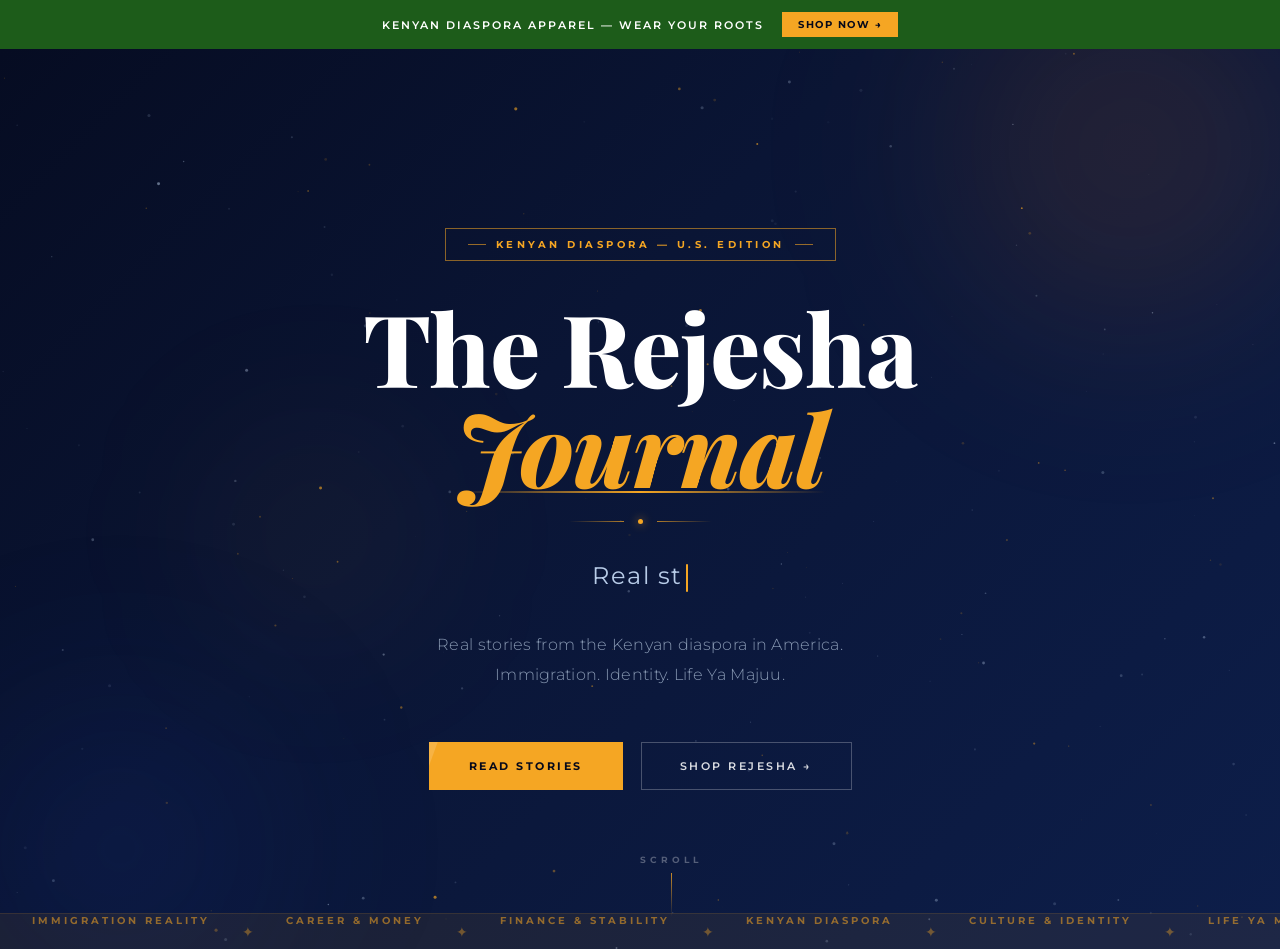
<file: index.html>
<!DOCTYPE html>
<html lang="en">
<head>
  <meta charset="UTF-8" />
  <meta name="viewport" content="width=device-width, initial-scale=1.0" />
  <title>The Rejesha Journal — Preview</title>
  <link rel="preconnect" href="https://fonts.googleapis.com" />
  <link rel="preconnect" href="https://fonts.gstatic.com" crossorigin />
  <link href="https://fonts.googleapis.com/css2?family=Playfair+Display:ital,wght@0,700;0,800;1,700;1,800&family=Montserrat:wght@300;400;600;700&display=swap" rel="stylesheet" />
  <link rel="stylesheet" href="assets/styles.css" />
  <style>
    body { margin: 0; background: #060c22; }
    /* Simulate Blogger's top announcement bar */
    .blogger-topbar {
      background: #1d5c1a;
      color: #fff;
      font-family: 'Montserrat', sans-serif;
      font-size: 11px;
      font-weight: 600;
      letter-spacing: 2px;
      text-transform: uppercase;
      text-align: center;
      padding: 12px 20px;
      display: flex;
      align-items: center;
      justify-content: center;
      gap: 18px;
    }
    .blogger-topbar a {
      background: #f5a623;
      color: #06091a;
      padding: 6px 16px;
      font-size: 10px;
      font-weight: 700;
      letter-spacing: 1.5px;
      text-decoration: none;
      white-space: nowrap;
    }
    .blogger-topbar a:hover { background: #e8930a; }
  </style>
</head>
<body>

  <!-- ── Blogger Announcement Bar (unchanged) ── -->
  <div class="blogger-topbar">
    Kenyan Diaspora Apparel — Wear Your Roots
    <a href="https://rejesha.store" target="_blank">SHOP NOW →</a>
  </div>

  <!-- ── Hero Section ── -->
  <section class="rj-hero" id="rj-hero">

    <!-- Background layers -->
    <canvas id="rj-stars"></canvas>
    <div class="rj-orb rj-orb-1"></div>
    <div class="rj-orb rj-orb-2"></div>
    <div class="rj-orb rj-orb-3"></div>

    <!-- Content -->
    <div class="rj-content">

      <div class="rj-badge">Kenyan Diaspora &mdash; U.S. Edition</div>

      <h1 class="rj-title">
        The Rejesha <em>Journal</em>
      </h1>

      <div class="rj-rule">
        <span></span>
        <div class="rj-rule-dot"></div>
        <span></span>
      </div>

      <div class="rj-typewriter-wrap">
        <span class="rj-typewriter">
          <span id="rj-typewriter-text"></span><span class="rj-cursor"></span>
        </span>
      </div>

      <p class="rj-subtitle">
        Real stories from the Kenyan diaspora in America.<br />
        Immigration. Identity. Life Ya Majuu.
      </p>

      <div class="rj-cta">
        <a href="/search/label/Immigration" class="rj-btn-primary">Read Stories</a>
        <a href="https://rejesha.store" class="rj-btn-secondary" target="_blank">Shop Rejesha →</a>
      </div>

    </div>

    <!-- Scroll indicator -->
    <div class="rj-scroll">
      <span class="rj-scroll-label">Scroll</span>
      <div class="rj-scroll-line"></div>
    </div>

    <!-- Scrolling marquee strip -->
    <div class="rj-marquee-wrap" aria-hidden="true">
      <div class="rj-marquee">
        <!-- Duplicate items for seamless loop -->
        <span class="rj-marquee-item">Immigration Reality</span>
        <span class="rj-marquee-dot">✦</span>
        <span class="rj-marquee-item">Career &amp; Money</span>
        <span class="rj-marquee-dot">✦</span>
        <span class="rj-marquee-item">Finance &amp; Stability</span>
        <span class="rj-marquee-dot">✦</span>
        <span class="rj-marquee-item">Kenyan Diaspora</span>
        <span class="rj-marquee-dot">✦</span>
        <span class="rj-marquee-item">Culture &amp; Identity</span>
        <span class="rj-marquee-dot">✦</span>
        <span class="rj-marquee-item">Life Ya Majuu</span>
        <span class="rj-marquee-dot">✦</span>
        <span class="rj-marquee-item">You Belong Here</span>
        <span class="rj-marquee-dot">✦</span>
        <!-- Duplicate for seamless loop -->
        <span class="rj-marquee-item">Immigration Reality</span>
        <span class="rj-marquee-dot">✦</span>
        <span class="rj-marquee-item">Career &amp; Money</span>
        <span class="rj-marquee-dot">✦</span>
        <span class="rj-marquee-item">Finance &amp; Stability</span>
        <span class="rj-marquee-dot">✦</span>
        <span class="rj-marquee-item">Kenyan Diaspora</span>
        <span class="rj-marquee-dot">✦</span>
        <span class="rj-marquee-item">Culture &amp; Identity</span>
        <span class="rj-marquee-dot">✦</span>
        <span class="rj-marquee-item">Life Ya Majuu</span>
        <span class="rj-marquee-dot">✦</span>
        <span class="rj-marquee-item">You Belong Here</span>
        <span class="rj-marquee-dot">✦</span>
      </div>
    </div>

  </section>

  <script src="assets/scripts.js"></script>
</body>
</html>
</file>
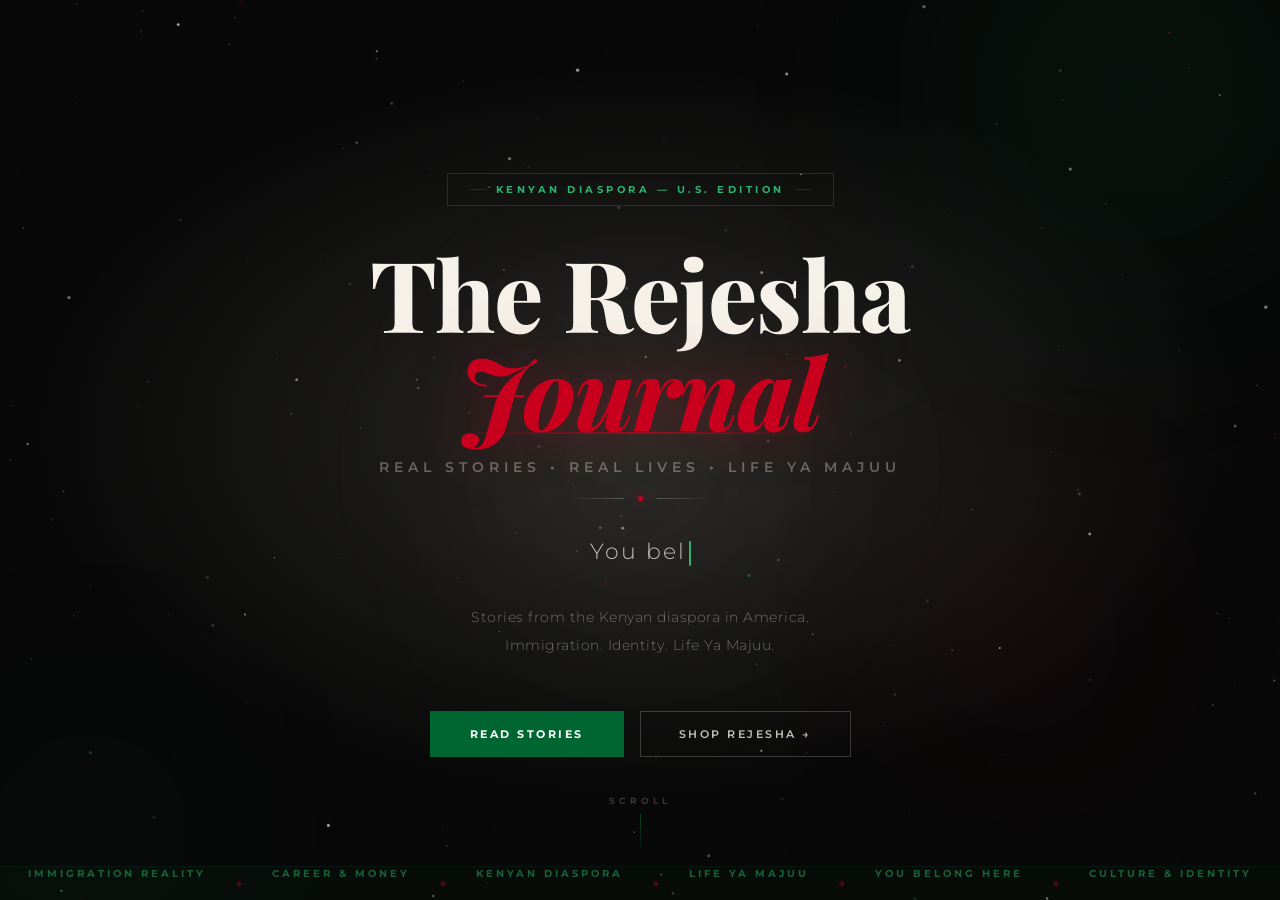
<file: preview-mockup.html>
<!DOCTYPE html>
<html lang="en">
<head>
<meta charset="UTF-8"/>
<meta name="viewport" content="width=device-width,initial-scale=1"/>
<title>Rejesha — Color Mockup v3</title>
<link href="https://fonts.googleapis.com/css2?family=Playfair+Display:ital,wght@0,800;1,700;1,800&family=Montserrat:wght@300;400;600;700&display=swap" rel="stylesheet"/>
<style>
*{margin:0;padding:0;box-sizing:border-box}

body {
  background: #080808;
  font-family: 'Montserrat', sans-serif;
  min-height: 100vh;
  display: flex;
  align-items: center;
  justify-content: center;
  overflow: hidden;
}

/* ── Full-canvas star field on the body ── */
#star-canvas {
  position: fixed;
  inset: 0;
  width: 100%;
  height: 100%;
  pointer-events: none;
  z-index: 0;
}

/* ── Hero — no hard card, just a glowing zone ── */
.hero {
  position: relative;
  z-index: 2;
  width: 100%;
  min-height: 100vh;
  display: flex;
  flex-direction: column;
  align-items: center;
  justify-content: center;
  text-align: center;
  padding: 100px 40px 70px;
  overflow: hidden;
}

/* Warm cream spotlight behind the content — blends dark outer into warm center */
.hero::before {
  content: '';
  position: absolute;
  inset: 0;
  background:
    radial-gradient(ellipse 70% 60% at 50% 48%,
      rgba(242, 235, 218, 0.13) 0%,
      rgba(242, 235, 218, 0.06) 40%,
      transparent 70%);
  pointer-events: none;
}

/* Ambient orbs */
.orb { position: absolute; border-radius: 50%; filter: blur(100px); pointer-events: none; }
.orb-green  { width:500px;height:500px; background:radial-gradient(circle,rgba(0,102,49,0.18) 0%,transparent 70%); top:-160px;right:-100px; }
.orb-green2 { width:300px;height:300px; background:radial-gradient(circle,rgba(0,102,49,0.12) 0%,transparent 70%); bottom:-80px;left:-60px; }
.orb-red    { width:260px;height:260px; background:radial-gradient(circle,rgba(200,0,30,0.14) 0%,transparent 70%); bottom:15%;right:10%; }
.orb-cream  { width:400px;height:400px; background:radial-gradient(circle,rgba(242,235,218,0.09) 0%,transparent 70%); top:30%;left:50%;transform:translateX(-50%); }

/* ── Content ── */
.content { position:relative; z-index:2; max-width:780px; }

/* Badge */
.badge {
  display: inline-flex; align-items: center; gap: 10px;
  border: 1px solid rgba(0,102,49,0.55);
  color: #2db36e;
  font-size: 10px; font-weight: 700; letter-spacing: 3.5px; text-transform: uppercase;
  padding: 9px 22px; margin-bottom: 38px;
}
.badge::before,.badge::after { content:''; display:inline-block; width:16px; height:1px; background:rgba(0,102,49,0.5); }

/* Title */
.title {
  font-family: 'Playfair Display', serif;
  font-size: clamp(54px, 9vw, 98px);
  font-weight: 800;
  line-height: 1.0;
  letter-spacing: -1px;
  margin-bottom: 18px;
  color: #f5f0e8; /* warm off-white */
}

/* "Rejesha" gets a red flush */
.title .rejesha {
  color: #f5f0e8;
  position: relative;
  display: inline;
}

/* "Journal" — italic, red with subtle warm glow */
.title em {
  font-style: italic;
  color: #C8001E;
  display: inline-block;
  position: relative;
  text-shadow: 0 0 60px rgba(200,0,30,0.35);
}
.title em::after {
  content: '';
  position: absolute;
  bottom: 6px; left: 0; width: 100%; height: 2px;
  background: linear-gradient(90deg, transparent, rgba(200,0,30,0.7), transparent);
}

/* Thin line below "The Rejesha" — cream colored */
.title-sub {
  display: block;
  font-family: 'Montserrat', sans-serif;
  font-size: clamp(11px,1.4vw,14px);
  font-weight: 600;
  letter-spacing: 5px;
  text-transform: uppercase;
  color: rgba(245,240,232,0.35);
  margin-top: 6px;
  margin-bottom: 20px;
}

/* Rule */
.rule { display:flex;align-items:center;justify-content:center;gap:14px;margin:0 auto 28px;position:relative;z-index:2; }
.rule-line { width:55px;height:1px; }
.rule-line:first-child { background:linear-gradient(90deg,transparent,rgba(245,240,232,0.25)); }
.rule-line:last-child  { background:linear-gradient(90deg,rgba(245,240,232,0.25),transparent); }
.rule-dot { width:5px;height:5px;border-radius:50%;background:#C8001E;box-shadow:0 0 10px rgba(200,0,30,0.7); }

/* Typewriter */
.tw-wrap { height:46px;display:flex;align-items:center;justify-content:center;margin-bottom:28px; }
.tw { font-size:clamp(17px,2.5vw,22px);font-weight:300;color:rgba(245,240,232,0.75);letter-spacing:2px; }
.cursor { display:inline-block;width:2px;height:1.1em;background:#2db36e;margin-left:3px;vertical-align:middle;border-radius:1px;animation:blink .85s step-end infinite; }
@keyframes blink{0%,100%{opacity:1}50%{opacity:0}}

/* Subtitle */
.sub { font-size:14px;font-weight:300;color:rgba(245,240,232,0.4);line-height:2;max-width:420px;margin:0 auto 52px;letter-spacing:0.5px; }

/* Buttons */
.cta { display:flex;gap:16px;justify-content:center;flex-wrap:wrap; }

.btn-primary {
  display:inline-block;background:#006631;color:#fff;
  font-size:11px;font-weight:700;letter-spacing:2.5px;text-transform:uppercase;
  padding:16px 40px;text-decoration:none;transition:all .25s;
  position:relative;overflow:hidden;
}
.btn-primary:hover { background:#00501f;transform:translateY(-2px);box-shadow:0 12px 30px rgba(0,102,49,0.35); }

.btn-secondary {
  display:inline-block;background:transparent;color:rgba(245,240,232,0.8);
  font-size:11px;font-weight:600;letter-spacing:2.5px;text-transform:uppercase;
  padding:15px 38px;border:1px solid rgba(245,240,232,0.2);text-decoration:none;transition:all .25s;
}
.btn-secondary:hover { border-color:rgba(200,0,30,0.6);color:#e8605a;transform:translateY(-2px); }

/* Scroll */
.scroll-ind { position:absolute;bottom:44px;left:50%;transform:translateX(-50%);display:flex;flex-direction:column;align-items:center;gap:8px;z-index:2; }
.scroll-label { font-size:9px;font-weight:700;letter-spacing:4px;text-transform:uppercase;color:rgba(245,240,232,0.2); }
.scroll-line { width:1px;height:42px;background:linear-gradient(to bottom,rgba(0,102,49,0.7),transparent); }

/* Marquee */
.marquee-wrap {
  position:absolute;bottom:0;left:0;right:0;height:34px;
  background:rgba(0,102,49,0.05);border-top:1px solid rgba(0,102,49,0.12);
  overflow:hidden;display:flex;align-items:center;
}
.marquee { display:flex;animation:scroll 30s linear infinite;white-space:nowrap; }
.mq-item { font-size:10px;font-weight:700;letter-spacing:3px;text-transform:uppercase;color:rgba(45,179,110,0.5);padding:0 28px; }
.mq-dot  { color:rgba(200,0,30,0.4);font-size:12px;line-height:34px; }
@keyframes scroll{0%{transform:translateX(0)}100%{transform:translateX(-50%)}}
</style>
</head>
<body>

<!-- Star field fills the dark outer area -->
<canvas id="star-canvas"></canvas>

<section class="hero" id="hero">

  <div class="orb orb-green"></div>
  <div class="orb orb-green2"></div>
  <div class="orb orb-red"></div>
  <div class="orb orb-cream"></div>

  <div class="content">

    <div class="badge">Kenyan Diaspora &mdash; U.S. Edition</div>

    <h1 class="title">
      The <span class="rejesha">Rejesha</span><br>
      <em>Journal</em>
    </h1>

    <span class="title-sub">Real Stories &bull; Real Lives &bull; Life Ya Majuu</span>

    <div class="rule">
      <div class="rule-line"></div>
      <div class="rule-dot"></div>
      <div class="rule-line"></div>
    </div>

    <div class="tw-wrap">
      <span class="tw"><span id="tw-text"></span><span class="cursor"></span></span>
    </div>

    <p class="sub">
      Stories from the Kenyan diaspora in America.<br>
      Immigration. Identity. Life Ya Majuu.
    </p>

    <div class="cta">
      <a href="#" class="btn-primary">Read Stories</a>
      <a href="#" class="btn-secondary">Shop Rejesha →</a>
    </div>

  </div>

  <div class="scroll-ind">
    <span class="scroll-label">Scroll</span>
    <div class="scroll-line"></div>
  </div>

  <div class="marquee-wrap" aria-hidden="true">
    <div class="marquee">
      <span class="mq-item">Immigration Reality</span><span class="mq-dot">✦</span>
      <span class="mq-item">Career &amp; Money</span><span class="mq-dot">✦</span>
      <span class="mq-item">Kenyan Diaspora</span><span class="mq-dot">✦</span>
      <span class="mq-item">Life Ya Majuu</span><span class="mq-dot">✦</span>
      <span class="mq-item">You Belong Here</span><span class="mq-dot">✦</span>
      <span class="mq-item">Culture &amp; Identity</span><span class="mq-dot">✦</span>
      <span class="mq-item">Finance &amp; Stability</span><span class="mq-dot">✦</span>
      <span class="mq-item">Immigration Reality</span><span class="mq-dot">✦</span>
      <span class="mq-item">Career &amp; Money</span><span class="mq-dot">✦</span>
      <span class="mq-item">Kenyan Diaspora</span><span class="mq-dot">✦</span>
      <span class="mq-item">Life Ya Majuu</span><span class="mq-dot">✦</span>
      <span class="mq-item">You Belong Here</span><span class="mq-dot">✦</span>
      <span class="mq-item">Culture &amp; Identity</span><span class="mq-dot">✦</span>
      <span class="mq-item">Finance &amp; Stability</span><span class="mq-dot">✦</span>
    </div>
  </div>

</section>

<script>
// Typewriter
(function(){
  var phrases = [
    'You belong here.',
    'Real stories. Real lives.',
    'Immigration. Identity.',
    'Life Ya Majuu.',
    'Rooted. Rising. Together.',
    'From 254, with love.',
    'Career. Culture. Community.',
    'Home is where you carry it.'
  ];
  var el = document.getElementById('tw-text');
  var pi=0,ci=0,erasing=false;
  function tick(){
    var p=phrases[pi];
    if(!erasing){ci++;el.textContent=p.slice(0,ci);if(ci===p.length){erasing=true;return setTimeout(tick,2200);}return setTimeout(tick,80);}
    else{ci--;el.textContent=p.slice(0,ci);if(ci===0){erasing=false;pi=(pi+1)%phrases.length;return setTimeout(tick,400);}return setTimeout(tick,40);}
  }
  setTimeout(tick,1000);
})();

// Star field
(function(){
  var canvas = document.getElementById('star-canvas');
  var ctx = canvas.getContext('2d');
  var stars = [];

  function resize(){
    canvas.width  = window.innerWidth;
    canvas.height = window.innerHeight;
    buildStars();
  }

  function buildStars(){
    var n = Math.floor((canvas.width * canvas.height) / 4800);
    stars = [];
    for(var i=0;i<n;i++){
      var type = Math.random();
      stars.push({
        x: Math.random()*canvas.width,
        y: Math.random()*canvas.height,
        r: Math.random()*1.5+0.2,
        a: Math.random()*0.6+0.15,
        ph: Math.random()*Math.PI*2,
        sp: Math.random()*0.015+0.004,
        // 55% white, 30% green, 15% red
        color: type < 0.55 ? 'white' : type < 0.85 ? 'green' : 'red'
      });
    }
  }

  function draw(){
    ctx.clearRect(0,0,canvas.width,canvas.height);
    stars.forEach(function(s){
      s.ph += s.sp;
      var a = s.a*(0.6+0.4*Math.sin(s.ph));
      ctx.beginPath();
      ctx.arc(s.x,s.y,s.r,0,Math.PI*2);
      if(s.color==='white')       ctx.fillStyle='rgba(245,240,232,'+a+')';
      else if(s.color==='green')  ctx.fillStyle='rgba(45,179,110,'+(a*0.7)+')';
      else                        ctx.fillStyle='rgba(200,0,30,'+(a*0.55)+')';
      ctx.fill();
    });
    requestAnimationFrame(draw);
  }

  resize();
  window.addEventListener('resize', resize);
  draw();
})();
</script>
</body>
</html>
</file>
<file: assets/styles.css>
/* ============================================
   REJESHA JOURNAL — HERO SECTION STYLES
   Dark Navy + Amber/Orange Theme
   ============================================ */

@import url('https://fonts.googleapis.com/css2?family=Playfair+Display:ital,wght@0,700;0,800;1,700;1,800&family=Montserrat:wght@300;400;600;700&display=swap');

/* ---- Reset & Base ---- */
*, *::before, *::after {
  box-sizing: border-box;
  margin: 0;
  padding: 0;
}

/* ---- Hero Wrapper ---- */
.rj-hero {
  position: relative;
  min-height: 100vh;
  background: linear-gradient(135deg, #060c22 0%, #0a1535 40%, #0d1e4a 100%);
  display: flex;
  flex-direction: column;
  align-items: center;
  justify-content: center;
  text-align: center;
  overflow: hidden;
  padding: 100px 24px 80px;
  font-family: 'Montserrat', sans-serif;
}

/* ---- Star Canvas ---- */
#rj-stars {
  position: absolute;
  inset: 0;
  width: 100%;
  height: 100%;
  pointer-events: none;
  z-index: 0;
}

/* ---- Ambient Glow Orbs ---- */
.rj-orb {
  position: absolute;
  border-radius: 50%;
  filter: blur(90px);
  pointer-events: none;
  z-index: 0;
}

.rj-orb-1 {
  width: 500px;
  height: 500px;
  background: radial-gradient(circle, rgba(234, 120, 20, 0.18) 0%, transparent 70%);
  top: -150px;
  right: -100px;
  animation: orbFloat 10s ease-in-out infinite;
}

.rj-orb-2 {
  width: 400px;
  height: 400px;
  background: radial-gradient(circle, rgba(20, 60, 180, 0.2) 0%, transparent 70%);
  bottom: -100px;
  left: -80px;
  animation: orbFloat 12s ease-in-out infinite reverse;
}

.rj-orb-3 {
  width: 250px;
  height: 250px;
  background: radial-gradient(circle, rgba(245, 166, 35, 0.12) 0%, transparent 70%);
  top: 40%;
  left: 15%;
  animation: orbFloat 8s ease-in-out infinite 2s;
}

@keyframes orbFloat {
  0%, 100% { transform: translateY(0px) scale(1); }
  33%       { transform: translateY(-25px) scale(1.04); }
  66%       { transform: translateY(12px) scale(0.97); }
}

/* ---- Content Layer ---- */
.rj-content {
  position: relative;
  z-index: 2;
  max-width: 780px;
  width: 100%;
}

/* ---- Badge ---- */
.rj-badge {
  display: inline-flex;
  align-items: center;
  gap: 10px;
  border: 1px solid rgba(245, 166, 35, 0.55);
  color: #f5a623;
  font-size: 10px;
  font-weight: 700;
  letter-spacing: 3.5px;
  text-transform: uppercase;
  padding: 9px 22px;
  margin-bottom: 36px;
  animation: fadeSlideDown 0.9s ease both;
  animation-delay: 0.2s;
}

.rj-badge::before,
.rj-badge::after {
  content: '';
  display: inline-block;
  width: 18px;
  height: 1px;
  background: rgba(245, 166, 35, 0.6);
}

/* ---- Main Title ---- */
.rj-title {
  font-family: 'Playfair Display', Georgia, serif;
  font-size: clamp(52px, 9vw, 100px);
  font-weight: 800;
  color: #ffffff;
  line-height: 1.0;
  letter-spacing: -1px;
  margin-bottom: 16px;
  animation: fadeSlideUp 1s ease both;
  animation-delay: 0.4s;
}

.rj-title em {
  font-style: italic;
  color: #f5a623;
  display: inline-block;
  position: relative;
}

/* Underline shimmer on "Journal" */
.rj-title em::after {
  content: '';
  position: absolute;
  bottom: 4px;
  left: 0;
  width: 100%;
  height: 2px;
  background: linear-gradient(90deg, transparent, #f5a623, transparent);
  animation: shimmer 3s ease-in-out infinite;
}

@keyframes shimmer {
  0%   { opacity: 0.3; transform: scaleX(0.4); }
  50%  { opacity: 1;   transform: scaleX(1);   }
  100% { opacity: 0.3; transform: scaleX(0.4); }
}

/* ---- Decorative Rule ---- */
.rj-rule {
  display: flex;
  align-items: center;
  justify-content: center;
  gap: 14px;
  margin: 22px auto 28px;
  animation: fadeSlideUp 1s ease both;
  animation-delay: 0.55s;
}

.rj-rule span {
  width: 55px;
  height: 1px;
  background: linear-gradient(90deg, transparent, rgba(245, 166, 35, 0.7));
}

.rj-rule span:last-child {
  background: linear-gradient(90deg, rgba(245, 166, 35, 0.7), transparent);
}

.rj-rule-dot {
  width: 5px;
  height: 5px;
  border-radius: 50%;
  background: #f5a623;
  box-shadow: 0 0 10px rgba(245, 166, 35, 0.8);
}

/* ---- Typewriter Block ---- */
.rj-typewriter-wrap {
  height: 50px;
  display: flex;
  align-items: center;
  justify-content: center;
  margin-bottom: 28px;
  animation: fadeSlideUp 1s ease both;
  animation-delay: 0.7s;
}

.rj-typewriter {
  font-size: clamp(17px, 2.8vw, 24px);
  font-weight: 400;
  color: #b8cce8;
  letter-spacing: 1.5px;
}

.rj-cursor {
  display: inline-block;
  width: 2px;
  height: 1.15em;
  background: #f5a623;
  margin-left: 3px;
  vertical-align: middle;
  border-radius: 1px;
  animation: cursorBlink 0.85s step-end infinite;
}

@keyframes cursorBlink {
  0%, 100% { opacity: 1; }
  50%       { opacity: 0; }
}

/* ---- Subtitle ---- */
.rj-subtitle {
  font-size: clamp(13px, 1.8vw, 16px);
  font-weight: 300;
  color: rgba(200, 218, 240, 0.65);
  line-height: 1.9;
  max-width: 460px;
  margin: 0 auto 52px;
  letter-spacing: 0.3px;
  animation: fadeSlideUp 1s ease both;
  animation-delay: 0.9s;
}

/* ---- CTA Buttons ---- */
.rj-cta {
  display: flex;
  align-items: center;
  justify-content: center;
  gap: 18px;
  flex-wrap: wrap;
  animation: fadeSlideUp 1s ease both;
  animation-delay: 1.1s;
}

.rj-btn-primary {
  display: inline-block;
  background: #f5a623;
  color: #06091a;
  font-family: 'Montserrat', sans-serif;
  font-size: 11px;
  font-weight: 700;
  letter-spacing: 2.5px;
  text-transform: uppercase;
  padding: 17px 40px;
  text-decoration: none;
  position: relative;
  overflow: hidden;
  transition: transform 0.25s ease, box-shadow 0.25s ease, background 0.25s ease;
}

.rj-btn-primary::before {
  content: '';
  position: absolute;
  inset: 0;
  background: rgba(255,255,255,0.15);
  transform: translateX(-100%) skewX(-20deg);
  transition: transform 0.4s ease;
}

.rj-btn-primary:hover::before {
  transform: translateX(150%) skewX(-20deg);
}

.rj-btn-primary:hover {
  background: #e8930a;
  transform: translateY(-3px);
  box-shadow: 0 14px 36px rgba(245, 166, 35, 0.45);
  text-decoration: none;
  color: #06091a;
}

.rj-btn-secondary {
  display: inline-block;
  background: transparent;
  color: rgba(255, 255, 255, 0.85);
  font-family: 'Montserrat', sans-serif;
  font-size: 11px;
  font-weight: 600;
  letter-spacing: 2.5px;
  text-transform: uppercase;
  padding: 16px 38px;
  border: 1px solid rgba(255, 255, 255, 0.25);
  text-decoration: none;
  transition: all 0.25s ease;
}

.rj-btn-secondary:hover {
  border-color: #f5a623;
  color: #f5a623;
  transform: translateY(-3px);
  text-decoration: none;
  box-shadow: 0 8px 24px rgba(245, 166, 35, 0.15);
}

/* ---- Scroll Indicator ---- */
.rj-scroll {
  position: absolute;
  bottom: 32px;
  left: 50%;
  transform: translateX(-50%);
  display: flex;
  flex-direction: column;
  align-items: center;
  gap: 8px;
  z-index: 2;
  animation: fadeSlideUp 1s ease both, scrollBounce 2.5s ease 2.5s infinite;
  animation-delay: 1.8s, 1.8s;
  opacity: 0;
}

.rj-scroll-label {
  font-size: 9px;
  font-weight: 700;
  letter-spacing: 4px;
  text-transform: uppercase;
  color: rgba(255, 255, 255, 0.3);
}

.rj-scroll-line {
  width: 1px;
  height: 44px;
  background: linear-gradient(to bottom, rgba(245, 166, 35, 0.8), transparent);
  animation: scrollDrop 2s ease-in-out infinite;
}

@keyframes scrollDrop {
  0%   { transform: scaleY(0); transform-origin: top;    opacity: 1; }
  50%  { transform: scaleY(1); transform-origin: top;    opacity: 1; }
  51%  { transform: scaleY(1); transform-origin: bottom; opacity: 1; }
  100% { transform: scaleY(0); transform-origin: bottom; opacity: 0; }
}

@keyframes scrollBounce {
  0%, 100% { transform: translateX(-50%) translateY(0); }
  50%       { transform: translateX(-50%) translateY(7px); }
}

/* ---- Marquee Strip (scrolling text) ---- */
.rj-marquee-wrap {
  position: absolute;
  bottom: 0;
  left: 0;
  right: 0;
  overflow: hidden;
  height: 36px;
  background: rgba(245, 166, 35, 0.07);
  border-top: 1px solid rgba(245, 166, 35, 0.12);
  z-index: 2;
  display: flex;
  align-items: center;
}

.rj-marquee {
  display: flex;
  gap: 0;
  animation: marqueeScroll 30s linear infinite;
  white-space: nowrap;
}

.rj-marquee-item {
  font-size: 10px;
  font-weight: 700;
  letter-spacing: 3px;
  text-transform: uppercase;
  color: rgba(245, 166, 35, 0.55);
  padding: 0 32px;
}

.rj-marquee-dot {
  color: rgba(245, 166, 35, 0.4);
  font-size: 14px;
  line-height: 36px;
}

@keyframes marqueeScroll {
  0%   { transform: translateX(0); }
  100% { transform: translateX(-50%); }
}

/* ---- Entrance Animations ---- */
@keyframes fadeSlideDown {
  from { opacity: 0; transform: translateY(-22px); }
  to   { opacity: 1; transform: translateY(0);     }
}

@keyframes fadeSlideUp {
  from { opacity: 0; transform: translateY(22px); }
  to   { opacity: 1; transform: translateY(0);    }
}

/* ---- Responsive ---- */
@media (max-width: 640px) {
  .rj-hero { padding: 110px 20px 90px; }
  .rj-title { font-size: 46px; }
  .rj-typewriter { font-size: 16px; }
  .rj-subtitle { font-size: 13px; }
  .rj-cta { flex-direction: column; align-items: stretch; }
  .rj-btn-primary,
  .rj-btn-secondary { text-align: center; }
}
</file>
